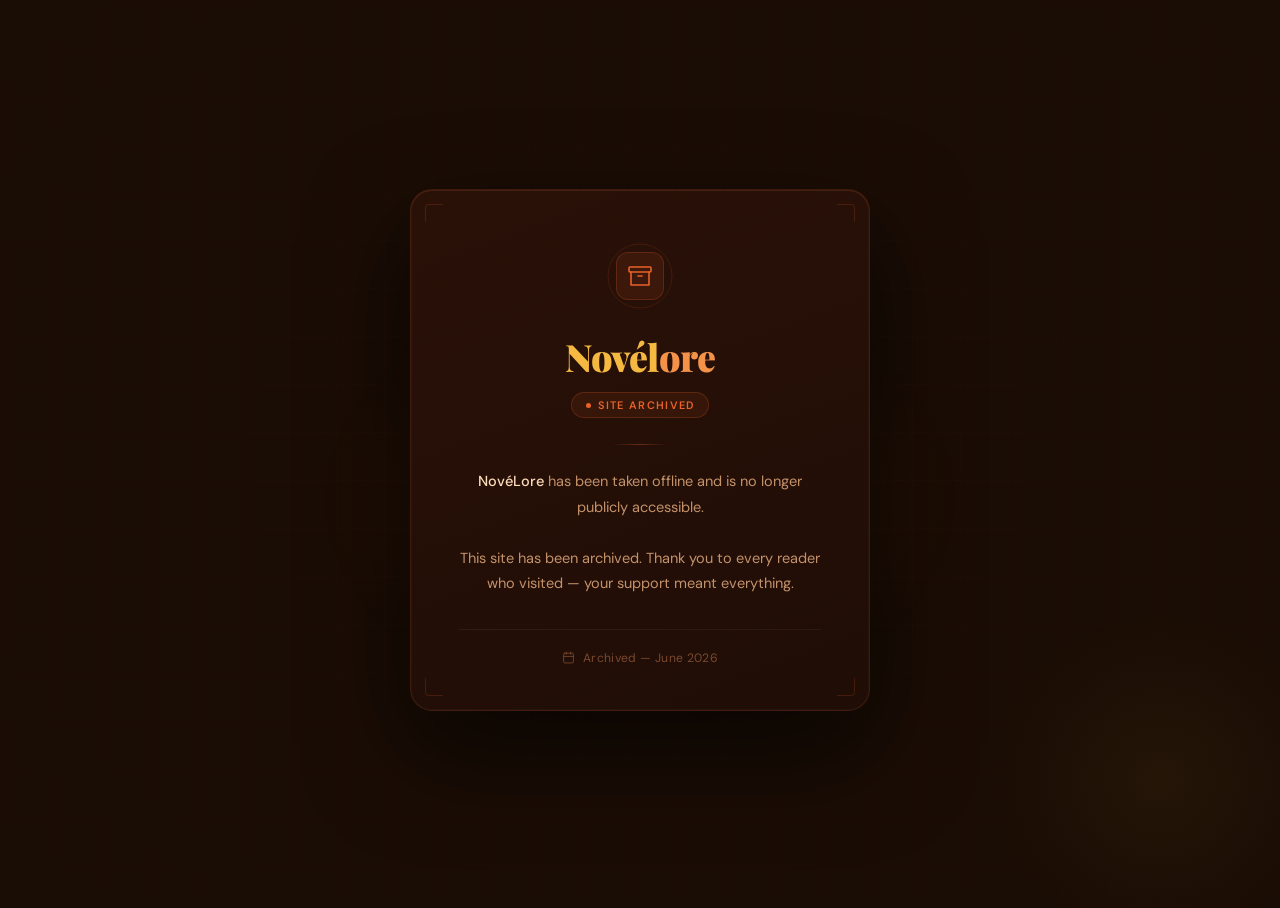
<file: index.html>
<!--
  NovéLore — Archived
  Copyright © 2026 Frenzyyy. All Rights Reserved.
-->
<!DOCTYPE html>
<html lang="en">
<head>
  <meta charset="UTF-8"/>
  <meta name="viewport" content="width=device-width,initial-scale=1.0,viewport-fit=cover"/>
  <meta name="robots" content="noindex,noarchive,nosnippet"/>
  <meta name="description" content="NovéLore has been archived and is no longer publicly accessible."/>
  <title>NovéLore — Archived</title>
  <link rel="icon" type="image/png" href="https://i.imgur.com/VOiHDlz.png"/>
  <link rel="preconnect" href="https://fonts.googleapis.com"/>
  <link rel="preconnect" href="https://fonts.gstatic.com" crossorigin/>
  <link href="https://fonts.googleapis.com/css2?family=Playfair+Display:ital,wght@0,400;0,700;0,900;1,400&family=DM+Sans:wght@300;400;500&display=swap" rel="stylesheet"/>
  <style>
    *, *::before, *::after { box-sizing: border-box; margin: 0; padding: 0; }

    :root {
      --bg:           #1A0D05;
      --bg-card:      #231007;
      --bg-elev:      #3B1A08;
      --text:         #FFF0E6;
      --muted:        #C4926A;
      --faint:        #7A4830;
      --carrot:       #E8622A;
      --carrot-d:     #C44B1A;
      --carrot-l:     #F4924A;
      --carrot-pale:  #FDDBB8;
      --amber:        #F5B942;
    }

    html, body {
      width: 100%; height: 100%;
      background: var(--bg);
      color: var(--text);
      font-family: 'DM Sans', sans-serif;
    }

    body {
      display: flex;
      align-items: center;
      justify-content: center;
      min-height: 100dvh;
      position: relative;
      overflow: hidden;
    }

    /* ── Background atmosphere ── */
    .bg-layer {
      position: fixed; inset: 0; pointer-events: none; z-index: 0;
    }
    .bg-glow-1 {
      position: absolute;
      width: 700px; height: 500px;
      top: 50%; left: 50%;
      transform: translate(-50%, -40%);
      background: radial-gradient(ellipse, rgba(232,98,42,0.09) 0%, transparent 65%);
      animation: breathe 7s ease-in-out infinite;
    }
    .bg-glow-2 {
      position: absolute;
      width: 400px; height: 400px;
      bottom: -80px; right: -80px;
      background: radial-gradient(ellipse, rgba(245,185,66,0.05) 0%, transparent 60%);
      animation: breathe 9s 2s ease-in-out infinite;
    }
    .bg-grid {
      position: absolute; inset: 0;
      background-image:
        linear-gradient(rgba(232,98,42,0.03) 1px, transparent 1px),
        linear-gradient(90deg, rgba(232,98,42,0.03) 1px, transparent 1px);
      background-size: 48px 48px;
      mask-image: radial-gradient(ellipse 70% 70% at 50% 50%, black 0%, transparent 100%);
    }
    @keyframes breathe {
      0%, 100% { opacity: .5; transform: translate(-50%,-40%) scale(1); }
      50%       { opacity: 1;  transform: translate(-50%,-40%) scale(1.08); }
    }

    /* ── Particles ── */
    .particle {
      position: absolute;
      width: 2px; height: 2px;
      border-radius: 50%;
      background: var(--carrot);
      pointer-events: none;
      opacity: 0;
      animation: drift linear infinite;
    }
    @keyframes drift {
      0%   { transform: translateY(0) translateX(0) scale(0);   opacity: 0; }
      8%   { opacity: .35; transform: scale(1); }
      90%  { opacity: .1; }
      100% { transform: translateY(-110vh) translateX(30px) scale(.6); opacity: 0; }
    }

    /* ── Card ── */
    .card {
      position: relative; z-index: 1;
      text-align: center;
      padding: 52px 48px 44px;
      max-width: 460px;
      width: calc(100% - 40px);
      background: linear-gradient(160deg, #2A1108 0%, #1F0D06 100%);
      border: 1px solid rgba(232,98,42,0.14);
      border-radius: 22px;
      box-shadow:
        0 40px 100px rgba(0,0,0,.65),
        0 0 0 1px rgba(255,255,255,.025) inset,
        0 1px 0 rgba(232,98,42,.12) inset;
      animation: card-enter .9s cubic-bezier(.16,1,.3,1) both;
    }
    @keyframes card-enter {
      from { opacity: 0; transform: translateY(28px) scale(.96); }
      to   { opacity: 1; transform: translateY(0) scale(1); }
    }

    /* Corner accents */
    .corner {
      position: absolute;
      width: 18px; height: 18px;
      border-color: rgba(232,98,42,.22);
      border-style: solid;
      opacity: .8;
    }
    .c-tl { top: 14px; left: 14px;  border-width: 1px 0 0 1px; border-radius: 4px 0 0 0; }
    .c-tr { top: 14px; right: 14px; border-width: 1px 1px 0 0; border-radius: 0 4px 0 0; }
    .c-bl { bottom: 14px; left: 14px;  border-width: 0 0 1px 1px; border-radius: 0 0 0 4px; }
    .c-br { bottom: 14px; right: 14px; border-width: 0 1px 1px 0; border-radius: 0 0 4px 0; }

    /* ── Icon ── */
    .icon-ring {
      width: 68px; height: 68px;
      margin: 0 auto 28px;
      position: relative;
      animation: pop .7s .1s cubic-bezier(.16,1,.3,1) both;
    }
    .icon-ring svg.ring-svg {
      position: absolute; inset: 0; width: 100%; height: 100%;
      animation: ring-spin 14s linear infinite;
    }
    @keyframes ring-spin { to { transform: rotate(360deg); } }
    .icon-inner {
      position: absolute;
      inset: 10px;
      background: rgba(232,98,42,.1);
      border: 1px solid rgba(232,98,42,.22);
      border-radius: 12px;
      display: flex; align-items: center; justify-content: center;
    }
    .icon-inner svg { width: 24px; height: 24px; color: var(--carrot); }
    @keyframes pop {
      from { opacity: 0; transform: scale(.7); }
      to   { opacity: 1; transform: scale(1); }
    }

    /* ── Typography ── */
    .logo {
      font-family: 'Playfair Display', serif;
      font-size: 2.35rem;
      font-weight: 900;
      color: var(--amber);
      letter-spacing: -.02em;
      line-height: 1;
      margin-bottom: 16px;
      animation: fade-up .8s .15s cubic-bezier(.16,1,.3,1) both;
    }
    .logo em { color: var(--carrot-l); font-style: normal; }

    .badge {
      display: inline-flex;
      align-items: center;
      gap: 7px;
      padding: 5px 14px;
      background: rgba(232,98,42,.09);
      border: 1px solid rgba(232,98,42,.22);
      border-radius: 999px;
      font-size: .68rem;
      font-weight: 600;
      letter-spacing: .12em;
      text-transform: uppercase;
      color: var(--carrot);
      margin-bottom: 26px;
      animation: fade-up .8s .2s cubic-bezier(.16,1,.3,1) both;
    }
    .badge-dot {
      width: 5px; height: 5px;
      border-radius: 50%;
      background: var(--carrot);
      animation: blink 2.5s ease-in-out infinite;
    }
    @keyframes blink {
      0%, 100% { opacity: 1; }
      50%       { opacity: .3; }
    }

    .divider {
      width: 56px; height: 1px;
      background: linear-gradient(to right, transparent, rgba(232,98,42,.35), transparent);
      margin: 0 auto 24px;
      animation: fade-up .8s .22s cubic-bezier(.16,1,.3,1) both;
    }

    .message {
      font-size: .91rem;
      line-height: 1.75;
      color: var(--muted);
      margin-bottom: 32px;
      animation: fade-up .8s .27s cubic-bezier(.16,1,.3,1) both;
    }
    .message strong {
      color: var(--carrot-pale);
      font-weight: 500;
    }

    /* ── Footer date ── */
    .footer {
      border-top: 1px solid rgba(255,255,255,.055);
      padding-top: 20px;
      display: flex;
      align-items: center;
      justify-content: center;
      gap: 8px;
      color: var(--faint);
      font-size: .76rem;
      letter-spacing: .03em;
      animation: fade-up .8s .32s cubic-bezier(.16,1,.3,1) both;
    }
    .footer svg { width: 13px; height: 13px; flex-shrink: 0; color: var(--faint); }

    /* ── Shared anim ── */
    @keyframes fade-up {
      from { opacity: 0; transform: translateY(14px); }
      to   { opacity: 1; transform: translateY(0); }
    }

    /* ── Responsive ── */
    @media (max-width: 480px) {
      .card { padding: 40px 24px 36px; }
      .logo { font-size: 1.9rem; }
    }
  </style>
</head>
<body>

  <!-- Background -->
  <div class="bg-layer">
    <div class="bg-glow-1"></div>
    <div class="bg-glow-2"></div>
    <div class="bg-grid"></div>
  </div>

  <!-- Particles injected by script below -->

  <!-- Main card -->
  <div class="card">
    <div class="corner c-tl"></div>
    <div class="corner c-tr"></div>
    <div class="corner c-bl"></div>
    <div class="corner c-br"></div>

    <!-- Spinning ring icon -->
    <div class="icon-ring">
      <svg class="ring-svg" viewBox="0 0 68 68" fill="none" xmlns="http://www.w3.org/2000/svg">
        <circle cx="34" cy="34" r="32" stroke="rgba(232,98,42,0.15)" stroke-width="1"/>
        <circle cx="34" cy="34" r="32"
          stroke="url(#rg)" stroke-width="1"
          stroke-dasharray="40 162"
          stroke-dashoffset="0"
          stroke-linecap="round"/>
        <defs>
          <linearGradient id="rg" x1="0" y1="0" x2="68" y2="68" gradientUnits="userSpaceOnUse">
            <stop offset="0%" stop-color="#E8622A"/>
            <stop offset="100%" stop-color="transparent"/>
          </linearGradient>
        </defs>
      </svg>
      <div class="icon-inner">
        <!-- Archive/box icon -->
        <svg viewBox="0 0 24 24" fill="none" stroke="currentColor" stroke-width="1.6"
             stroke-linecap="round" stroke-linejoin="round">
          <polyline points="21 8 21 21 3 21 3 8"/>
          <rect x="1" y="3" width="22" height="5" rx="1"/>
          <line x1="10" y1="12" x2="14" y2="12"/>
        </svg>
      </div>
    </div>

    <div class="logo">Novél<em>ore</em></div>

    <div class="badge">
      <div class="badge-dot"></div>
      Site Archived
    </div>

    <div class="divider"></div>

    <p class="message">
      <strong>NovéLore</strong> has been taken offline and is no longer
      publicly accessible.<br/><br/>
      This site has been archived. Thank you to every reader
      who visited — your support meant everything.
    </p>

    <div class="footer">
      <svg viewBox="0 0 24 24" fill="none" stroke="currentColor" stroke-width="1.6"
           stroke-linecap="round" stroke-linejoin="round">
        <rect x="3" y="4" width="18" height="18" rx="2"/>
        <line x1="16" y1="2" x2="16" y2="6"/>
        <line x1="8" y1="2" x2="8" y2="6"/>
        <line x1="3" y1="10" x2="21" y2="10"/>
      </svg>
      Archived — June 2026
    </div>
  </div>

  <script>
    // Spawn a small handful of floating particles for atmosphere
    (function () {
      var frag = document.createDocumentFragment();
      for (var i = 0; i < 14; i++) {
        var p = document.createElement('div');
        p.className = 'particle';
        p.style.cssText = [
          'left:' + (Math.random() * 100) + '%',
          'bottom:-8px',
          'animation-delay:' + (Math.random() * 18) + 's',
          'animation-duration:' + (18 + Math.random() * 18) + 's'
        ].join(';');
        frag.appendChild(p);
      }
      document.body.appendChild(frag);
    })();
  </script>

</body>
</html>
</file>
